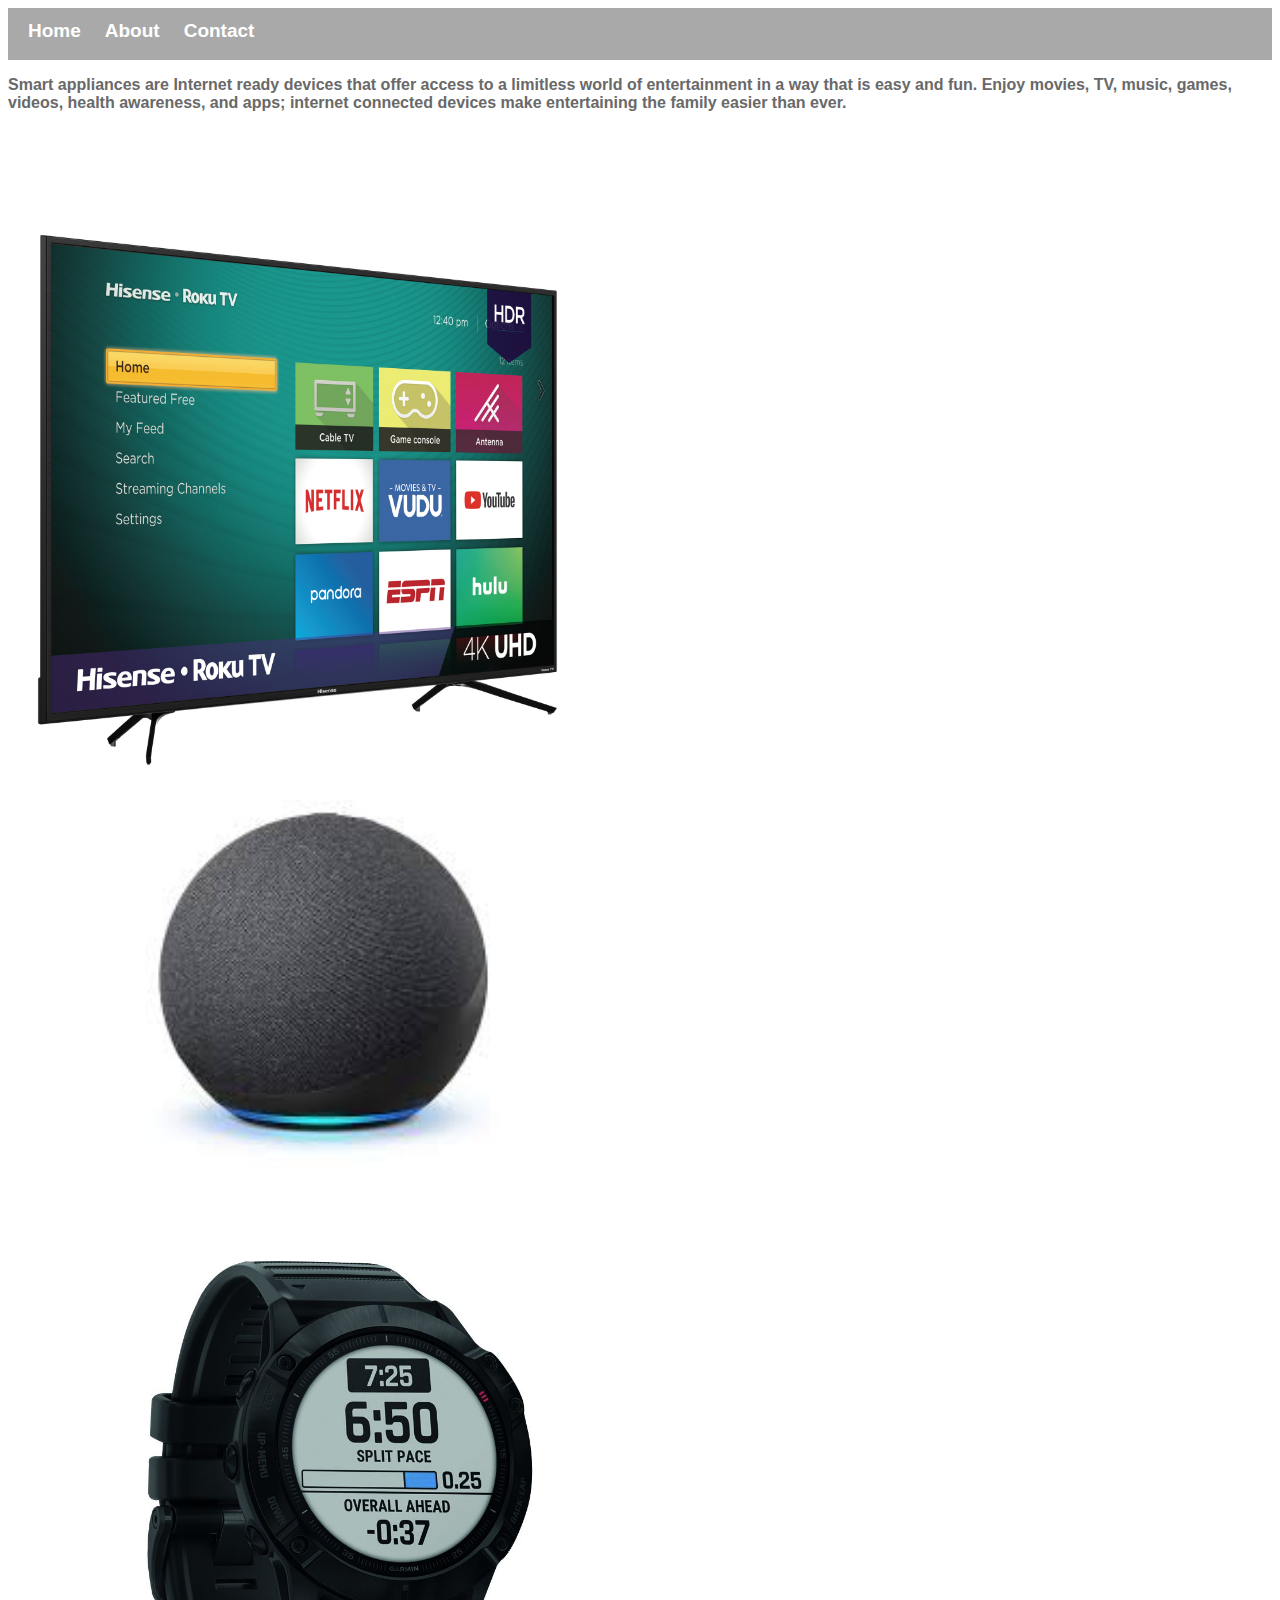
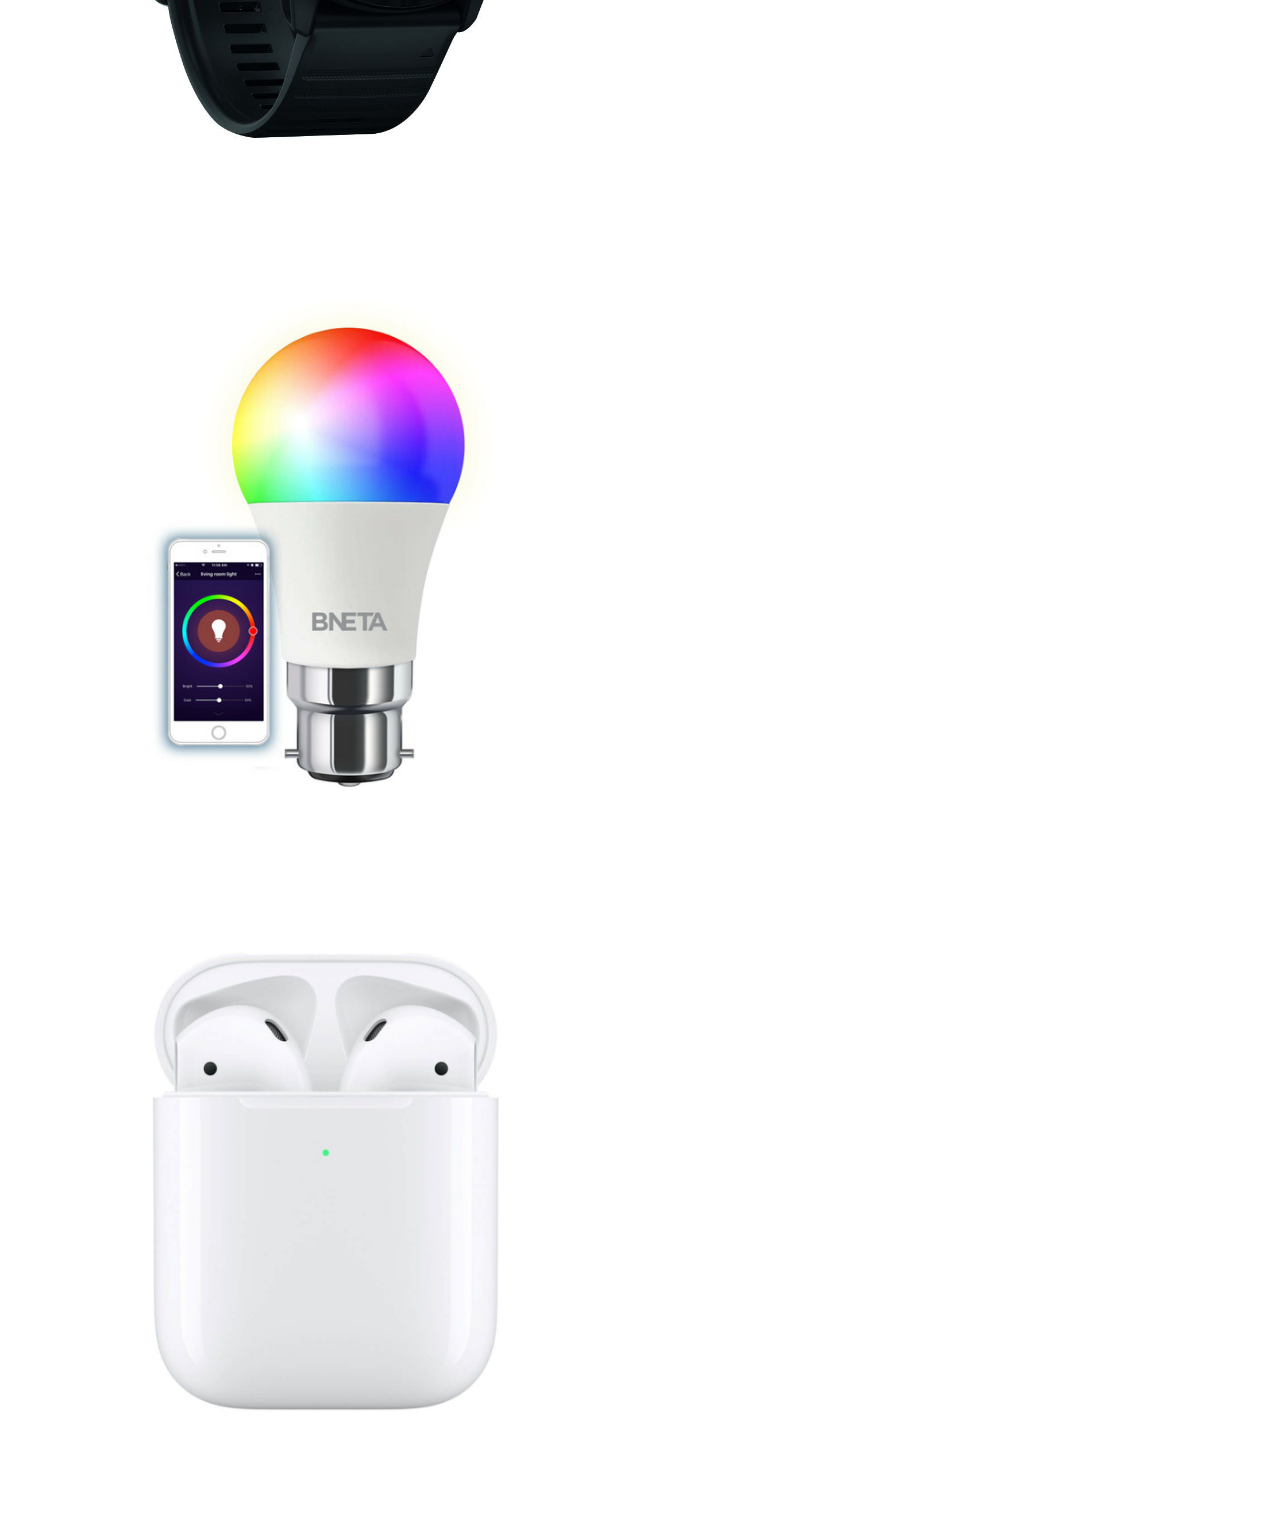
<file: index.html>
<!DOCTYPE html>
<html>
    <head>
        <link rel="stylesheet" href="style.css">
    </head>
    <body>
        <div id="menu">
            <a href="index.html">Home</a>
            <a href="about.html">About</a>
            <a href="contact.html">Contact</a>
        </div>
        <div class="gallery" href="Style.css">
            <p>Smart appliances are Internet ready devices that offer access to a limitless world of entertainment in a way that is easy and fun. Enjoy movies, TV, music, games, videos, health awareness,  and apps; internet connected devices make entertaining the family easier than ever.</p>
           <a href="smart-tv.html"><img src="images/tv.2.jpeg" /></a>
           <a href="smart-speaker.html"><img src="images/spk.1.jpg" /></a>
           <a href="smart-watch.html"><img src="images/watch.2.jpg" /></a>
           <a href="smart-light.html"><img src="images/lght.1.jpg" /></a>
           <a href="smart-earphone.html"><img src="images/earphn.1.jpg" /></a>
        </div>
    </body>
 </html>
</file>
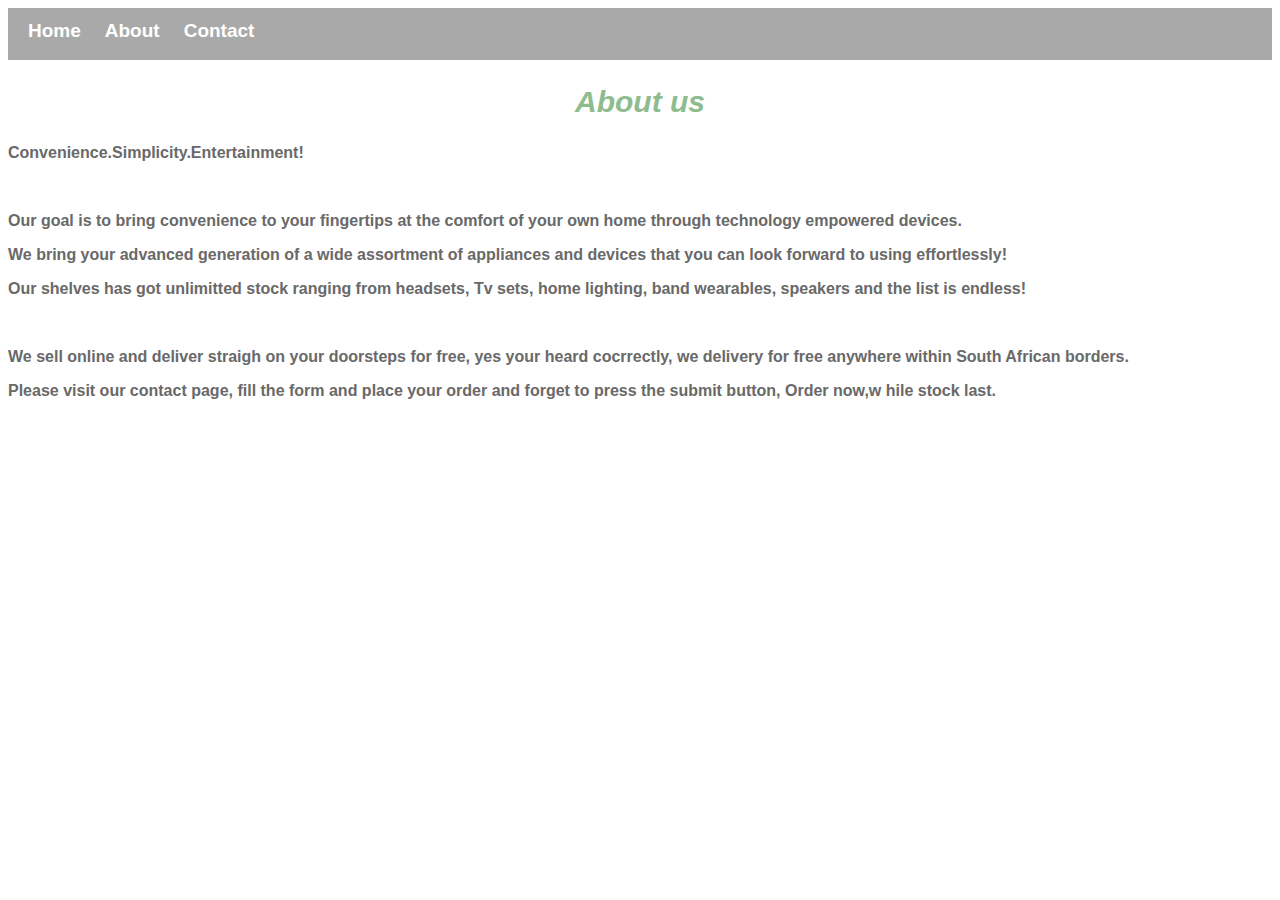
<file: about.html>
<!DOCTYPE html>
<html>
    <head>
        <link rel="stylesheet" href="style.css">
    </head>
    <body>
        <div id="menu">
            <a href="index.html">Home</a>
            <a href="about.html">About</a>
            <a href="contact.html">Contact</a>
        </div>
        <h2>About us</h2>
        <p>Convenience.Simplicity.Entertainment!</p>
        <br/>
        <p>Our goal is to bring convenience to your fingertips at the comfort of your own home through technology empowered devices.</p>
        <p>We bring your advanced generation of a wide assortment of appliances and devices that you can look forward to using effortlessly!</p>
        <p>Our shelves has got unlimitted stock ranging from headsets, Tv sets, home lighting, band wearables, speakers and the list is endless!</p>
        <br/>
        <p>We sell online and deliver straigh on your doorsteps for free, yes your heard cocrrectly, we delivery for free anywhere within South African borders.</p>
        <p>Please visit our contact page, fill the form and place your order and forget to press the submit button, Order now,w hile stock last.</p>
        
    </body>
</html>
</file>
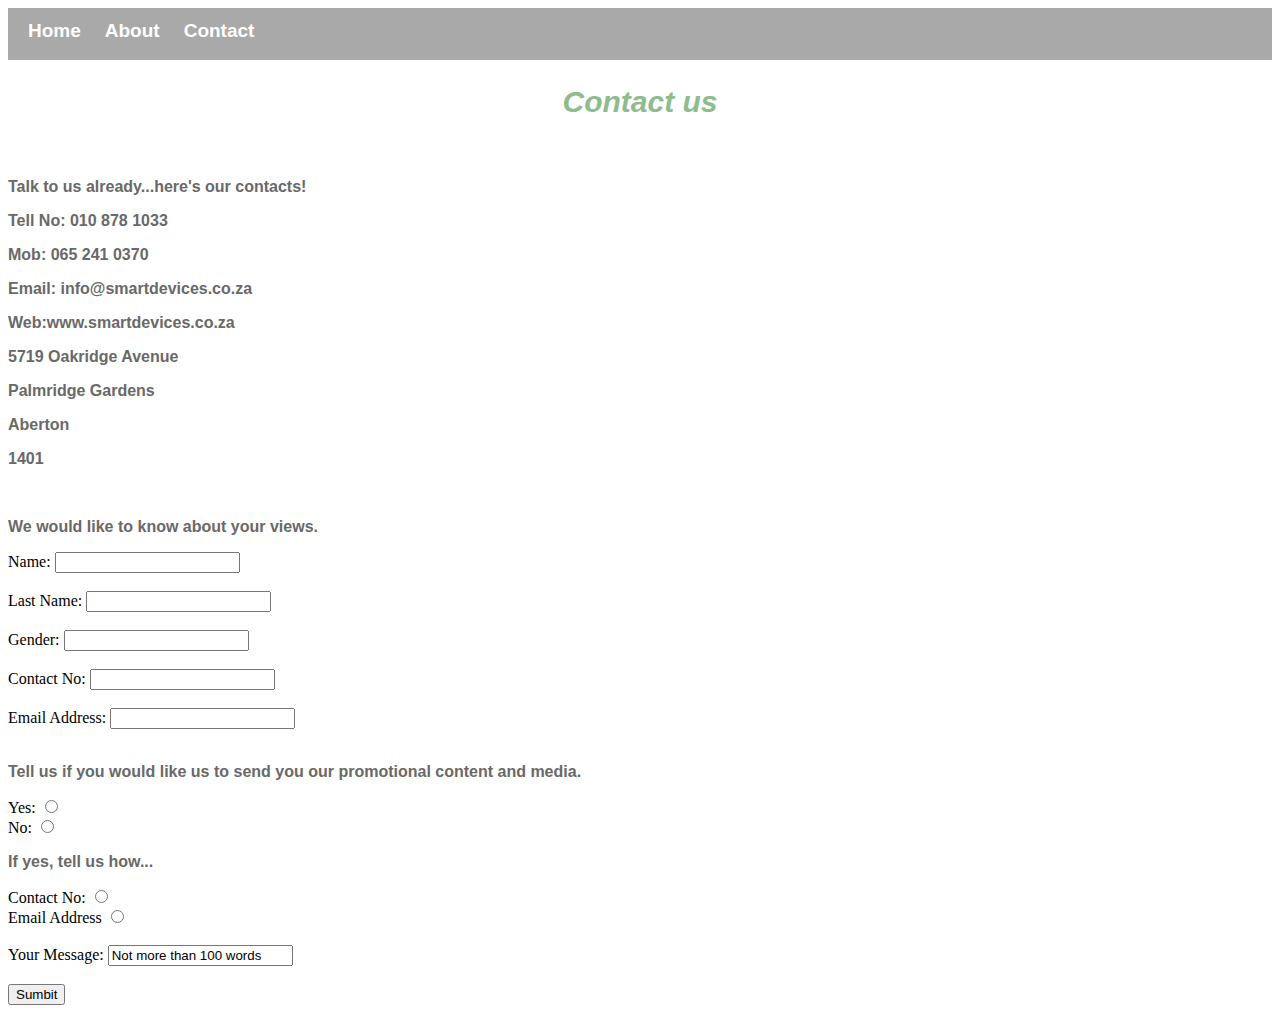
<file: contact.html>
<!DOCTYPE html>
<html>
    <head>
        <link rel="stylesheet" href="style.css">
    </head>
    <body>
        <div id="menu">
            <a href="index.html">Home</a>
            <a href="about.html">About</a>
            <a href="contact.html">Contact</a>
        </div>
        <h2>Contact us</h2>
        <br/>
        <form>
            <p>Talk to us already...here's our contacts!</p>
            <p>Tell No: 010 878 1033</p>
            <p>Mob: 065 241 0370</p>
            <p>Email: info@smartdevices.co.za</p>
            <p>Web:www.smartdevices.co.za</p>
            <p>5719 Oakridge Avenue</p>
            <p>Palmridge Gardens</p>
            <p>Aberton</p>
            <p>1401</p>
            <br/>
            <p>We would like to know about your views.</p>
            <label for="name">Name: </label><input type="text" id="name" />
            <br/><br/>
            <label for="lastname">Last Name: </label><input type="text" />
            <br/><br/>
            <label for="Gender">Gender: </label><input type="text" />
            <br/><br/>
            <label for="contact-No">Contact No: </label><input type="text" />
            <br/><br/>
            <label for="email-address">Email Address: </label><input type="text" />
            <br/><br/>
            <p>Tell us if you would like us to send you our promotional content and media.</p>
            <label for="Yes">Yes: </label>
            <input type="radio" id="Yes" name="choose" />
            <br/>
            <label for="No">No: </label>
            <input type="radio" id="No" name="choose" />
            <p>If yes, tell us how...</p>
            <label for="contact-No">Contact No: </label>
            <input type="radio" name="select" />
            <br/>
            <label for="email-address">Email Address</label>
            <input type="radio" name="select" />
            <br/><br/>
            <label for="your-message">Your Message: </label><input type="text" id="your-message" value="Not more than 100 words"/>
            <br/><br/>
            <input type="submit" value="Sumbit" />
        </form>
    </body>
</html>
</file>
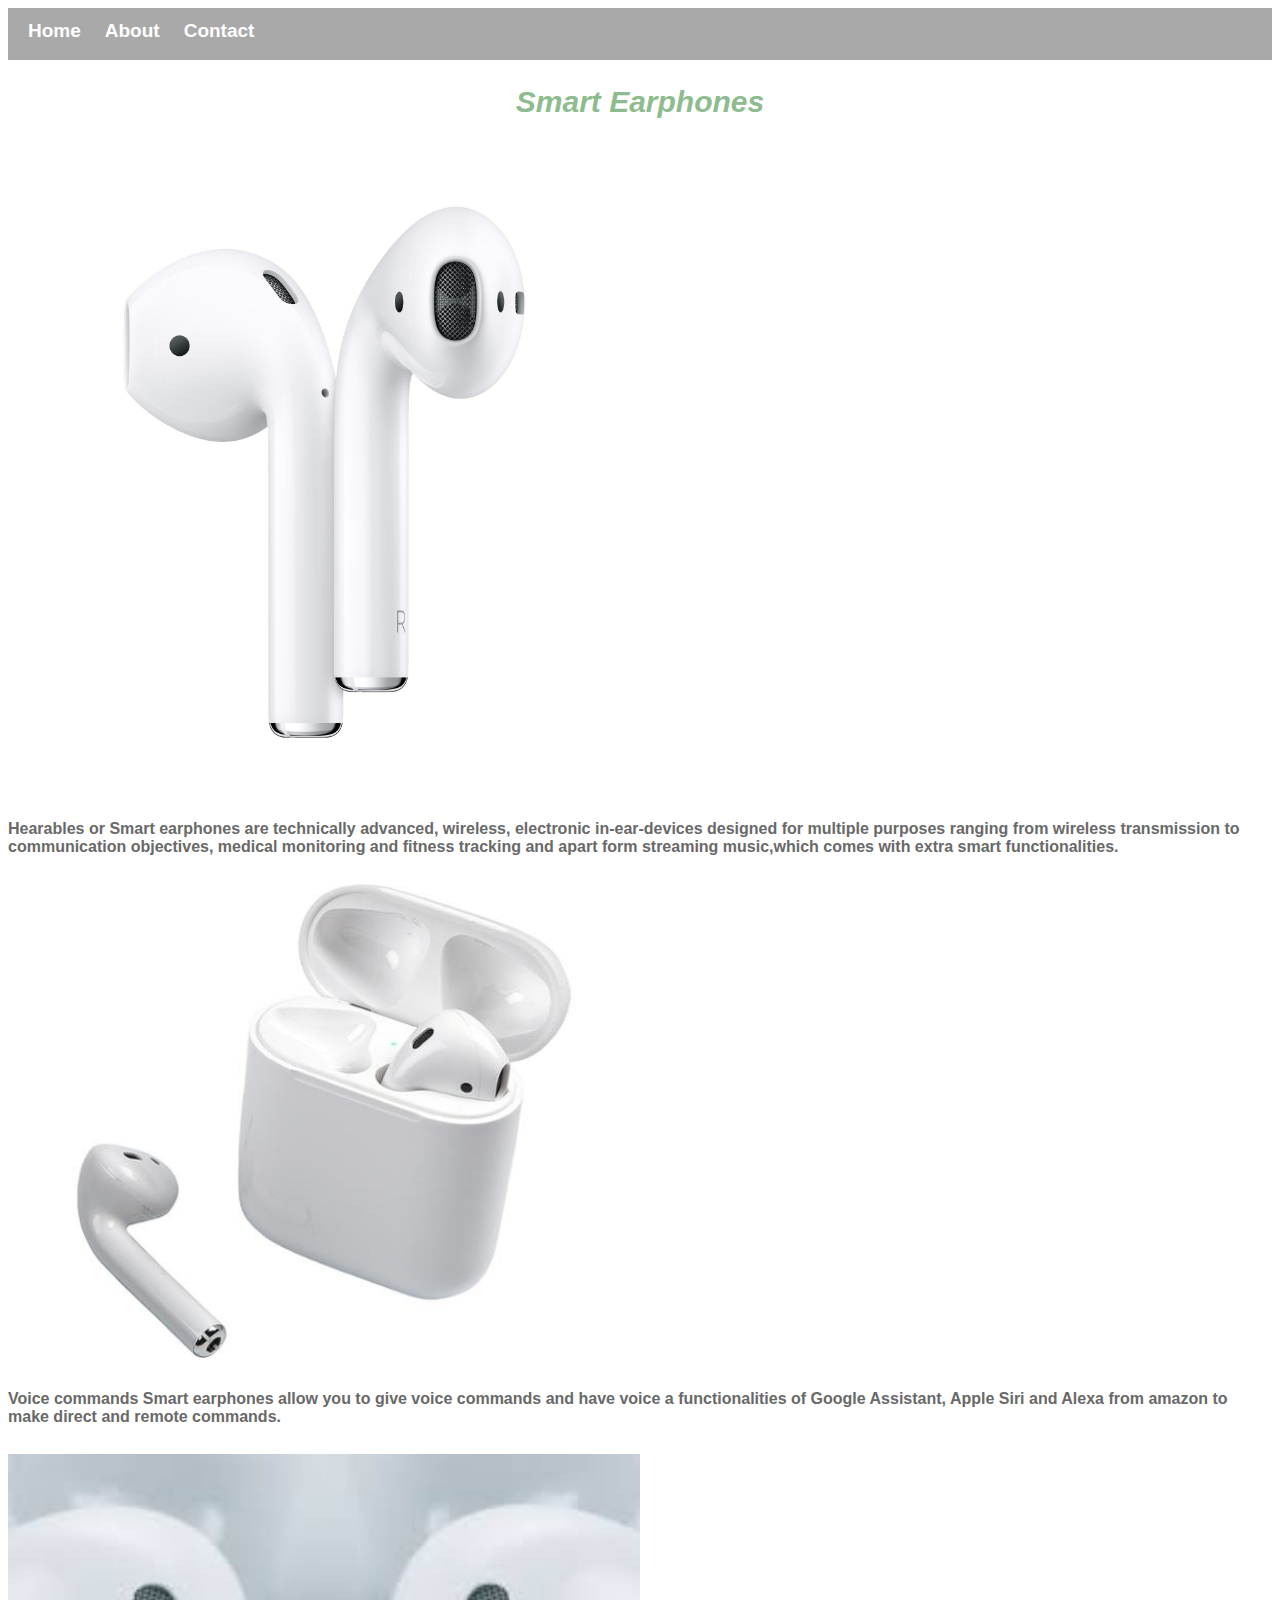
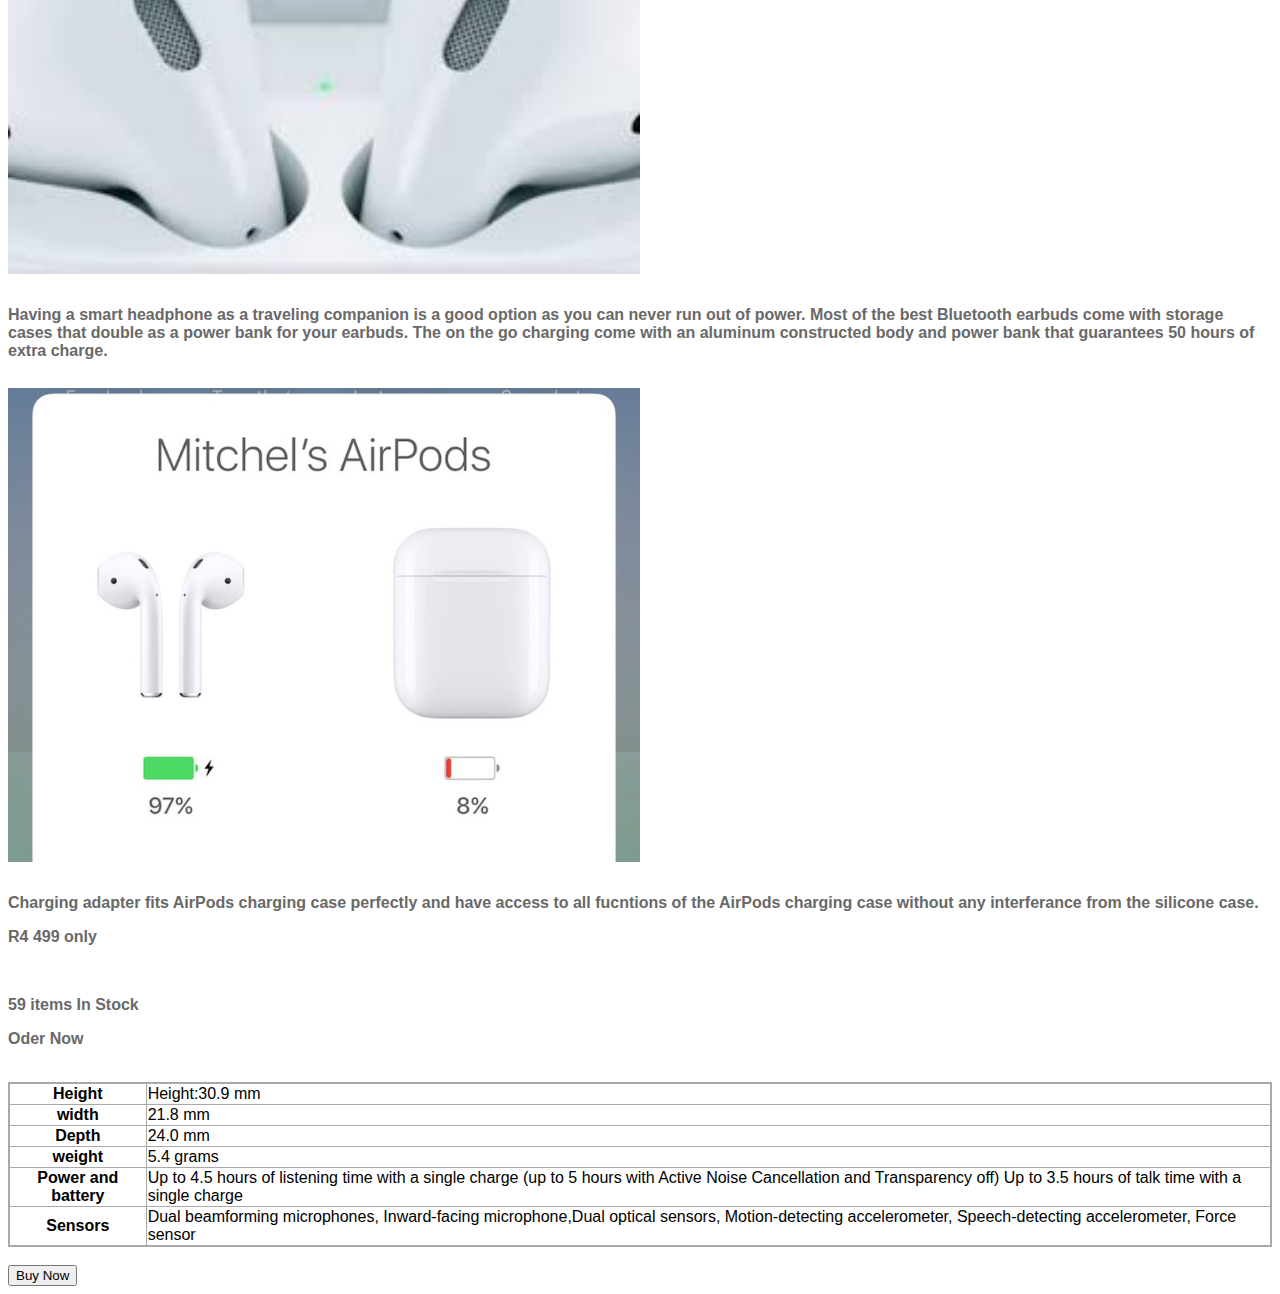
<file: smart-earphone.html>
<!DOCTYPE html>
<html>
    <head>
        <link rel="stylesheet" href="style.css">
    </head>
    <body>
        <div id="menu">
            <a href="index.html">Home</a>
            <a href="about.html">About</a>
            <a href="contact.html">Contact</a>
        </div>
           <h2>Smart Earphones</h2>
        <div class="gallery">
            <img src="images/earphn.2.jpeg" />
            <p>Hearables or Smart earphones are technically advanced, wireless, electronic in-ear-devices designed for multiple purposes ranging from wireless transmission to communication objectives, medical monitoring and fitness tracking and apart form streaming music,which comes with extra smart functionalities.</p>
            <img src="images/earphn.3.jpg" />
            <p>Voice commands Smart earphones allow you to give voice commands and have voice a functionalities of Google Assistant, Apple Siri and Alexa from amazon to make direct and remote commands.</p>
            <img src="images/earphn.4.jpg" />
            <p>Having a smart headphone as a traveling companion is a good option as you can never run out of power. Most of the best Bluetooth earbuds come with storage cases that double as a power bank for your earbuds. The on the go charging come with an aluminum constructed body and power bank that guarantees 50 hours of extra charge.</p>
            <img src="images/earphn.5.jpg" />
            <p>Charging adapter fits AirPods charging case perfectly and have access to all fucntions of the AirPods charging case without any interferance from the silicone case.</p>
            <p>R4 499 only</p>
            <br/>
            <p> 59 items In Stock</p>
            <p>Oder Now</p>
            <br/>
        <table border="1">
            <tr>
                <th>Height</th>
                <td>Height:30.9 mm</td>
            </tr>
             <tr>
                <th>width</th>
                <td>21.8 mm</td>
            </tr>
              <tr>
                <th>Depth</th>
                <td>24.0 mm</td>
            </tr>
              <tr>
                <th>weight</th>
                <td>5.4 grams</td>
            </tr>
             <tr>
                <th>Power and battery</th>
                <td>Up to 4.5 hours of listening time with a single charge (up to 5 hours with Active Noise Cancellation and Transparency off)
                Up to 3.5 hours of talk time with a single charge</td>
             </tr>
            <tr>
                <th>Sensors</th>
                <td>Dual beamforming microphones, Inward-facing microphone,Dual optical sensors, Motion-detecting accelerometer, Speech-detecting accelerometer, Force sensor</td>
            </tr>
            </table>
             <br/>
             <input type="submit" value="Buy Now" />
            </div>
    </body>
</html>
</file>
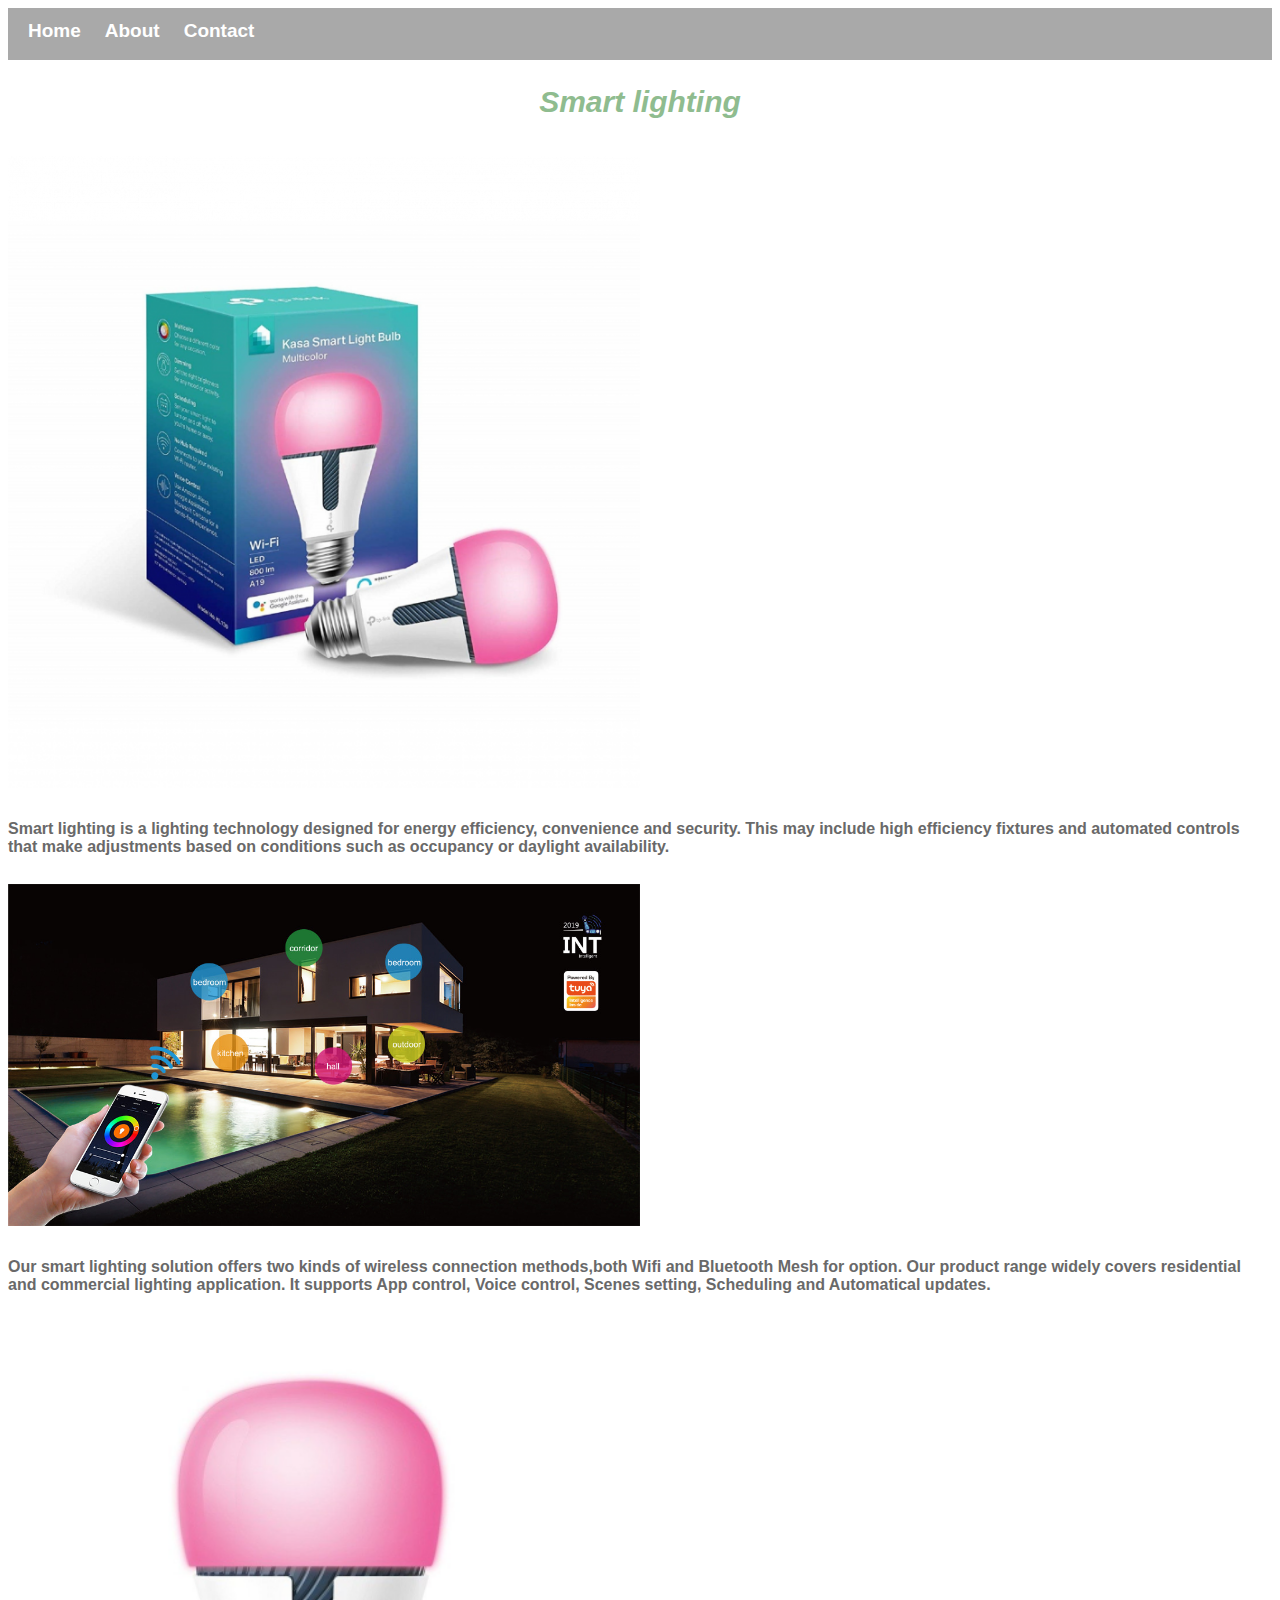
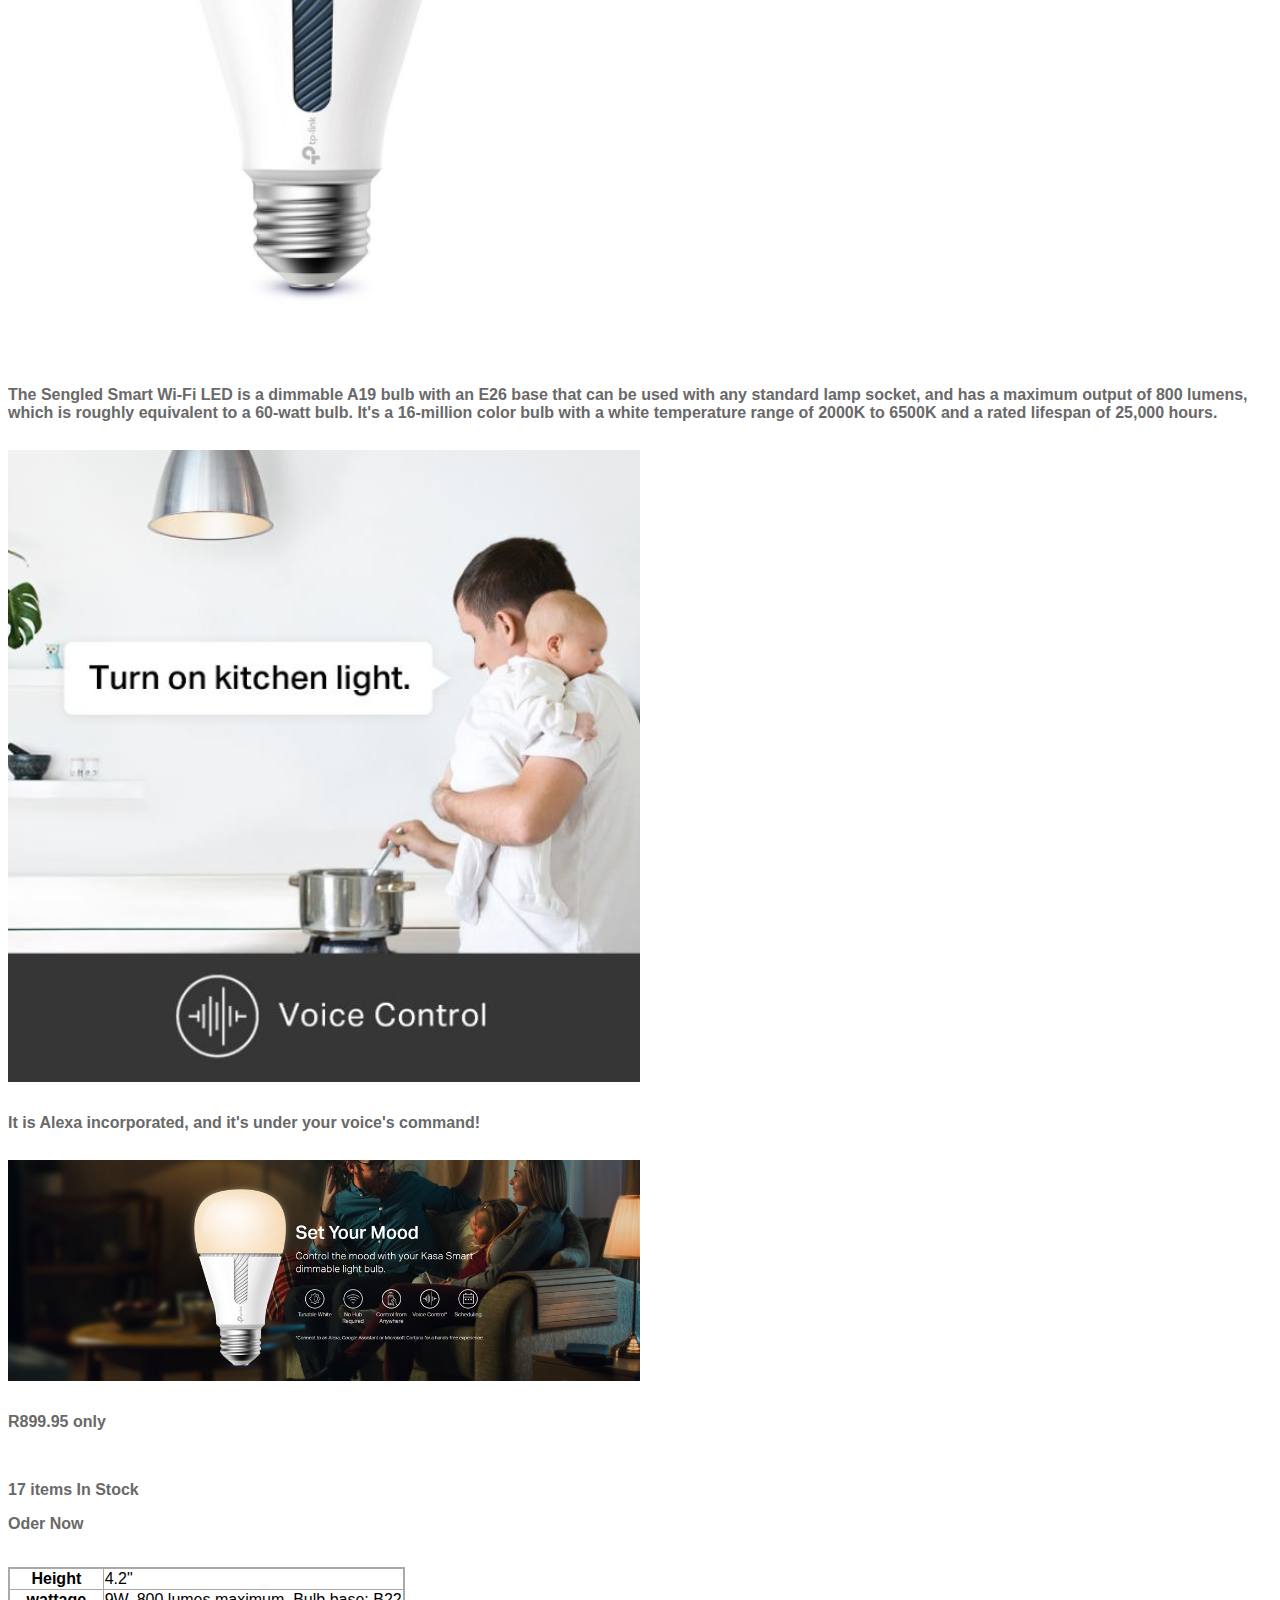
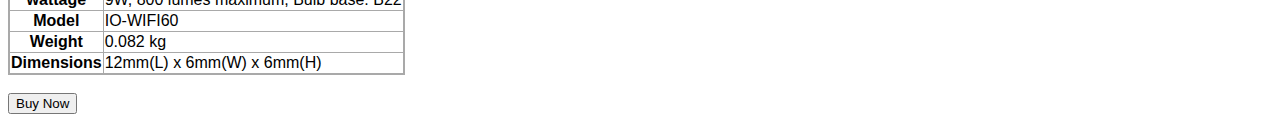
<file: smart-light.html>
<!DOCTYPE html>
<html>
    <head>
        <link rel="stylesheet" href="style.css">
    </head>
    <body>
        <div id="menu">
            <a href="index.html">Home</a>
            <a href="about.html">About</a>
            <a href="contact.html">Contact</a>
        </div>
           <h2>Smart lighting</h2>
        <div class="gallery">
            <img src="images/LGHT.2.png" />
            <p>Smart lighting is a lighting technology designed for energy efficiency, convenience and security. This may include high efficiency fixtures and automated controls that make adjustments based on conditions such as occupancy or daylight availability.</p>
            <img src="images/Smart-Lighting.jpg" />
            <p>Our smart lighting solution offers two kinds of wireless connection methods,both Wifi and Bluetooth Mesh for option. Our product range widely covers residential and commercial lighting application. It supports App control, Voice control, Scenes setting, Scheduling and Automatical updates.</p>
            <img src="images/lght.3.png" />
            <p>The Sengled Smart Wi-Fi LED is a dimmable A19 bulb with an E26 base that can be used with any standard lamp socket, and has a maximum output of 800 lumens, which is roughly equivalent to a 60-watt bulb. It's a 16-million color bulb with a white temperature range of 2000K to 6500K and a rated lifespan of 25,000 hours.</p>
            <img src="images/lght.4.jpg" />
            <p>It is Alexa incorporated, and it's under your voice's command!</p>
            <img src="images/lght.5.jpg" />
            <p></p>
            <p>R899.95 only</p>
            <br/>
            <p> 17 items In Stock</p>
            <p>Oder Now</p>
            <br/>
        <table border="1">
            <tr>
                <th>Height</th>
                <td>4.2"</td>
            </tr>
             <tr>
                <th>wattage</th>
                <td>9W, 800 lumes maximum, Bulb base: B22</td>
            </tr>
              <tr>
                <th>Model</th>
                <td>IO-WIFI60</td>
            </tr>
              <tr>
                <th>Weight</th>
                <td>0.082 kg</td>
            </tr>
             <tr>
                <th>Dimensions</th>
                <td>12mm(L) x 6mm(W) x 6mm(H)</td>
            </table>
             <br/>
             <input type="submit" value="Buy Now" />
            </div>
    </body>
</html>
</file>
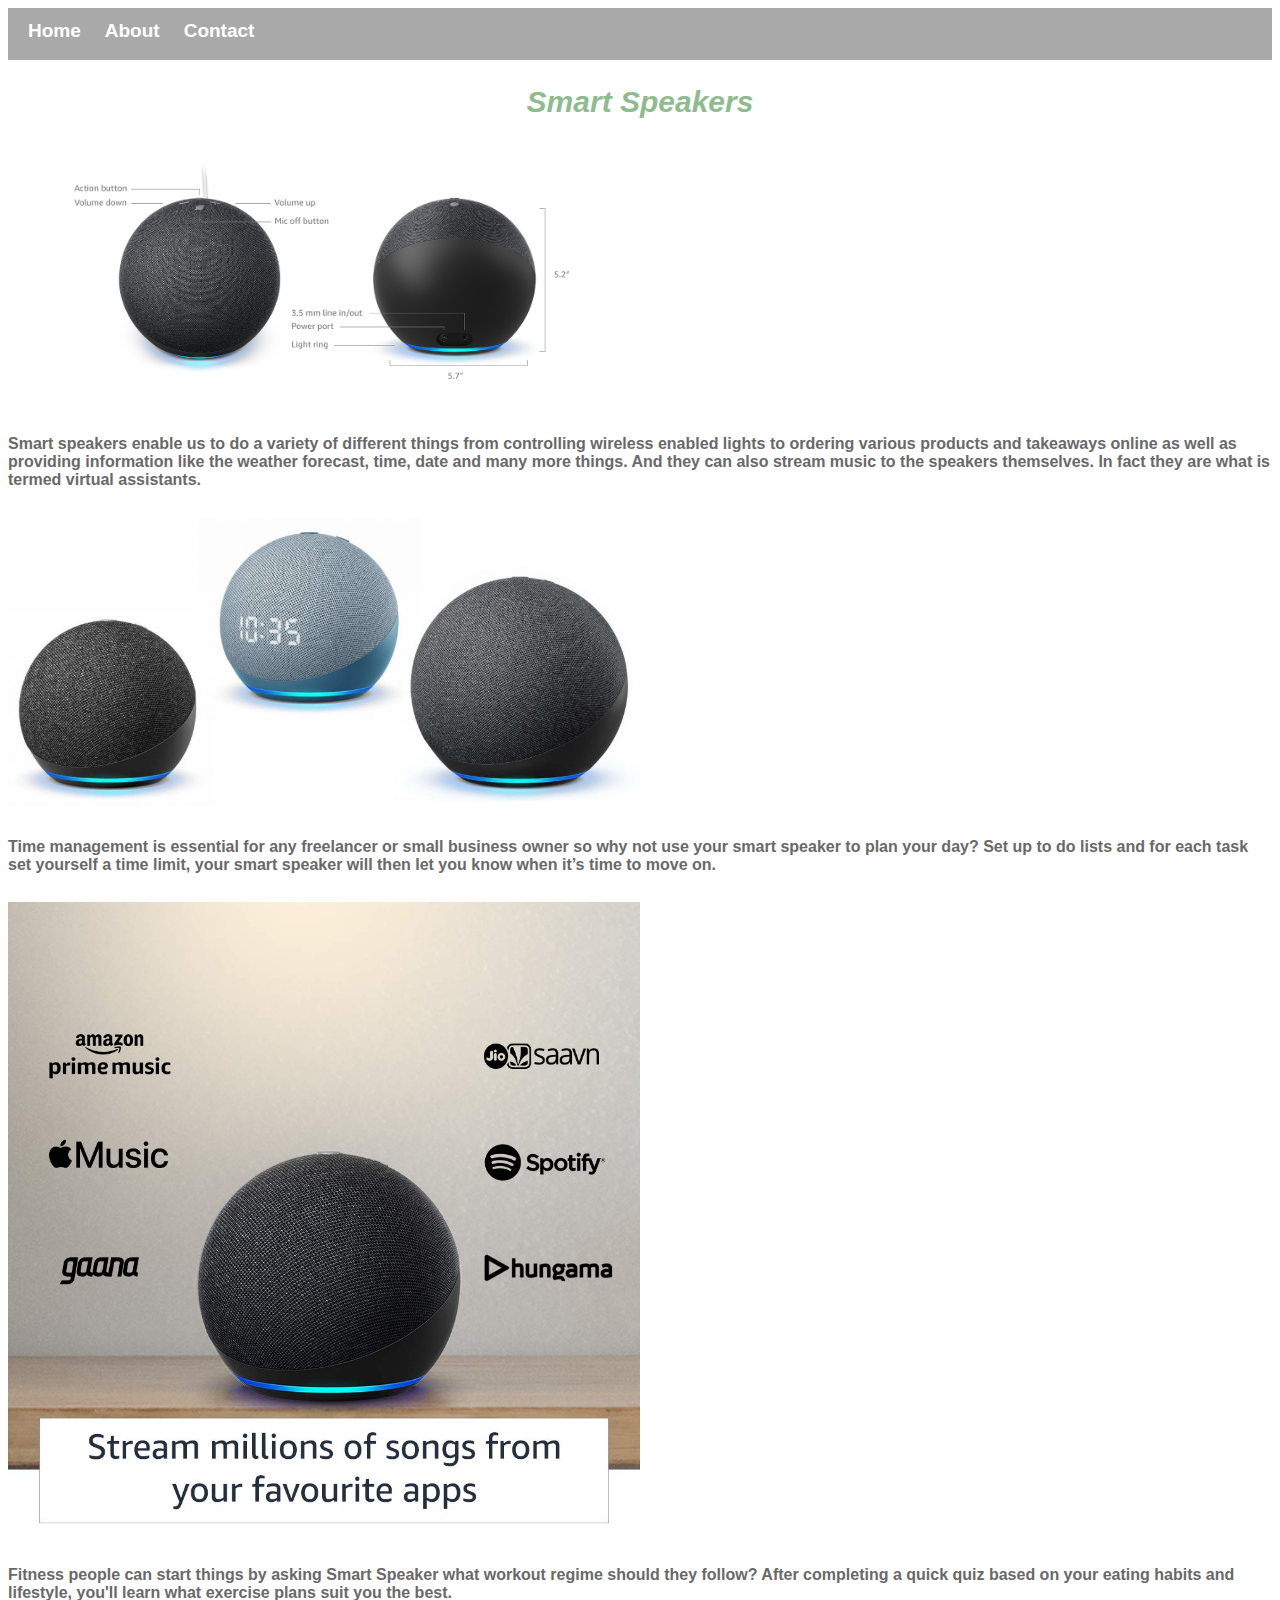
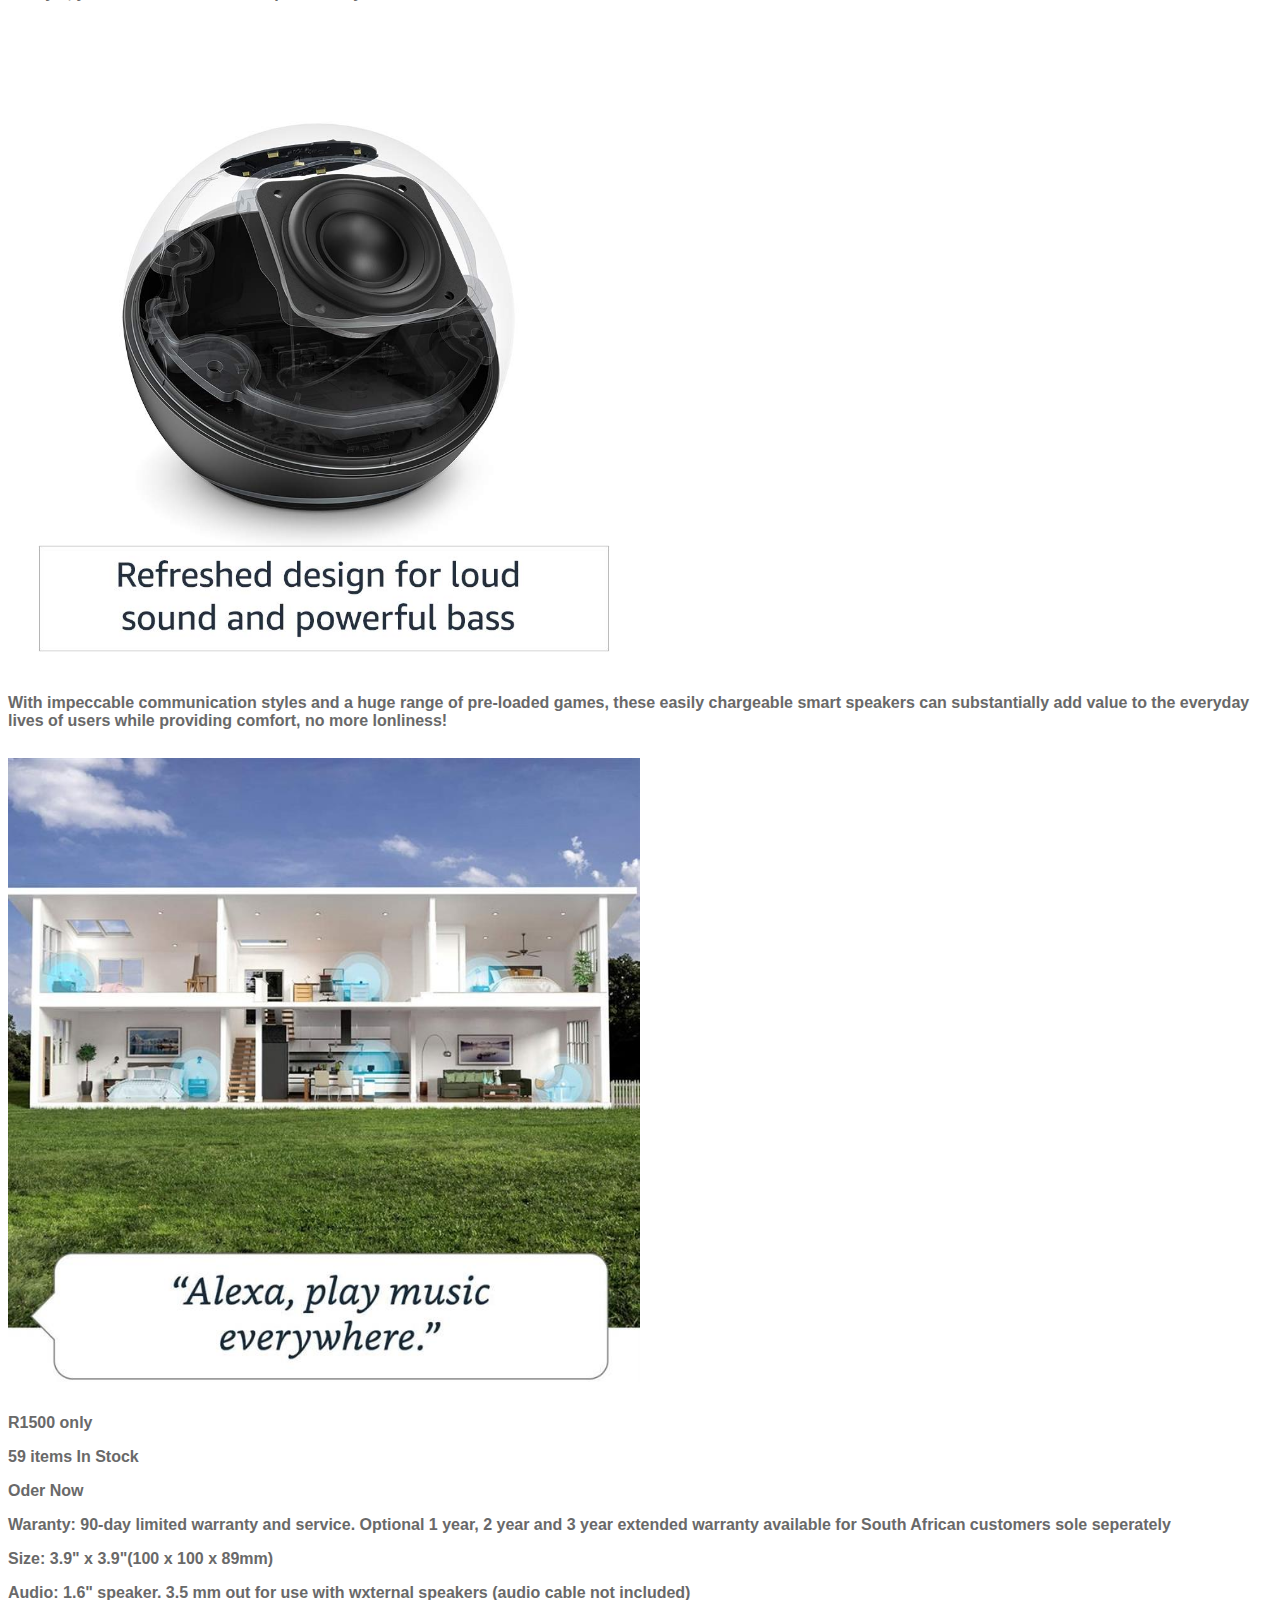
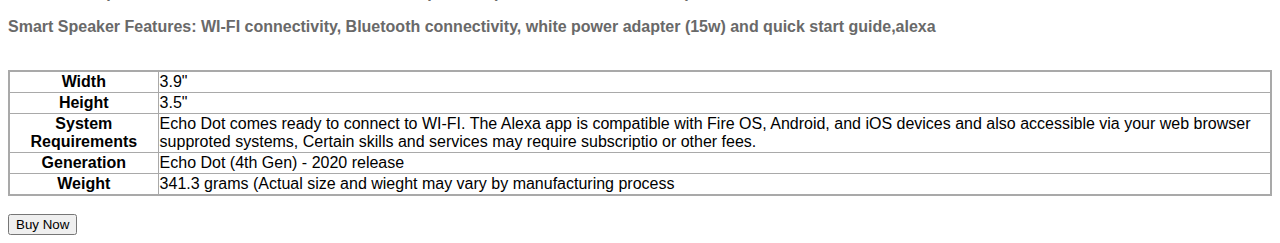
<file: smart-speaker.html>
<!DOCTYPE html>
<html>
    <head>
        <link rel="stylesheet" href="style.css">
    </head>
    <body>
        <div id="menu">
            <a href="index.html">Home</a>
            <a href="about.html">About</a>
            <a href="contact.html">Contact</a>
        </div>
           <h2>Smart Speakers</h2>
        <div class="gallery">
            <img src="images/spk.2.jpg" />
            <p>Smart speakers enable us to do a variety of different things from controlling wireless enabled lights to ordering various products and takeaways online as well as providing information like the weather forecast, time, date and many more things. And they can also stream music to the speakers themselves. In fact they are what is termed virtual assistants.</p>
            <img src="images/spk.3.jpg" />
            <p>Time management is essential for any freelancer or small business owner so why not use your smart speaker to plan your day? Set up to do lists and for each task set yourself a time limit, your smart speaker will then let you know when it’s time to move on.</p>
            <img src="images/Spk3.3.jpg" />
            <p>Fitness people can start things by asking Smart Speaker what workout regime should they follow? After completing a quick quiz based on your eating habits and lifestyle, you'll learn what exercise plans suit you the best.</p>
            <img src="images/Spk2.2.jpg" />
            <p>With impeccable communication styles and a huge range of pre-loaded games, these easily chargeable smart speakers can substantially add value to the everyday lives of users while providing comfort, no more lonliness!</p>
            <img src="images/spk.7.jpg" />
            <p>R1500 only</p>
            <p> 59 items In Stock</p>
            <p>Oder Now</p>
            <p>Waranty: 90-day limited warranty and service. Optional 1 year, 2 year and 3 year extended warranty available for South African customers sole seperately</p>
            <p>Size: 3.9" x 3.9"(100 x 100 x 89mm)</p>
            <p>Audio: 1.6" speaker. 3.5 mm out for use with wxternal speakers (audio cable not included)</p>
            <p>Smart Speaker Features: WI-FI connectivity, Bluetooth connectivity, white power adapter (15w) and quick start guide,alexa</p>
            <br/>
        <table border="1">
            <tr>
                  <th>Width</th>
                  <td>3.9"</td>
            </tr>
             <tr>
                <th>Height</th>
                <td>3.5"</td>
            </tr>
              <tr>
                <th>System Requirements</th>
                <td>Echo Dot comes ready to connect to WI-FI. The Alexa app is compatible with Fire OS, Android, and iOS devices and also accessible via your web browser supproted systems, Certain skills and services may require subscriptio or other fees.</td>
            </tr>
              <tr>
                <th>Generation</th>
                <td>Echo Dot (4th Gen) - 2020 release</td>
            </tr>
             <tr>
                <th>Weight</th>
                <td>341.3 grams (Actual size and wieght may vary by manufacturing process</td>
             </tr>
            </table>
             <br/>
             <input type="submit" value="Buy Now" />
            </div>
    </body>
</html>
</file>
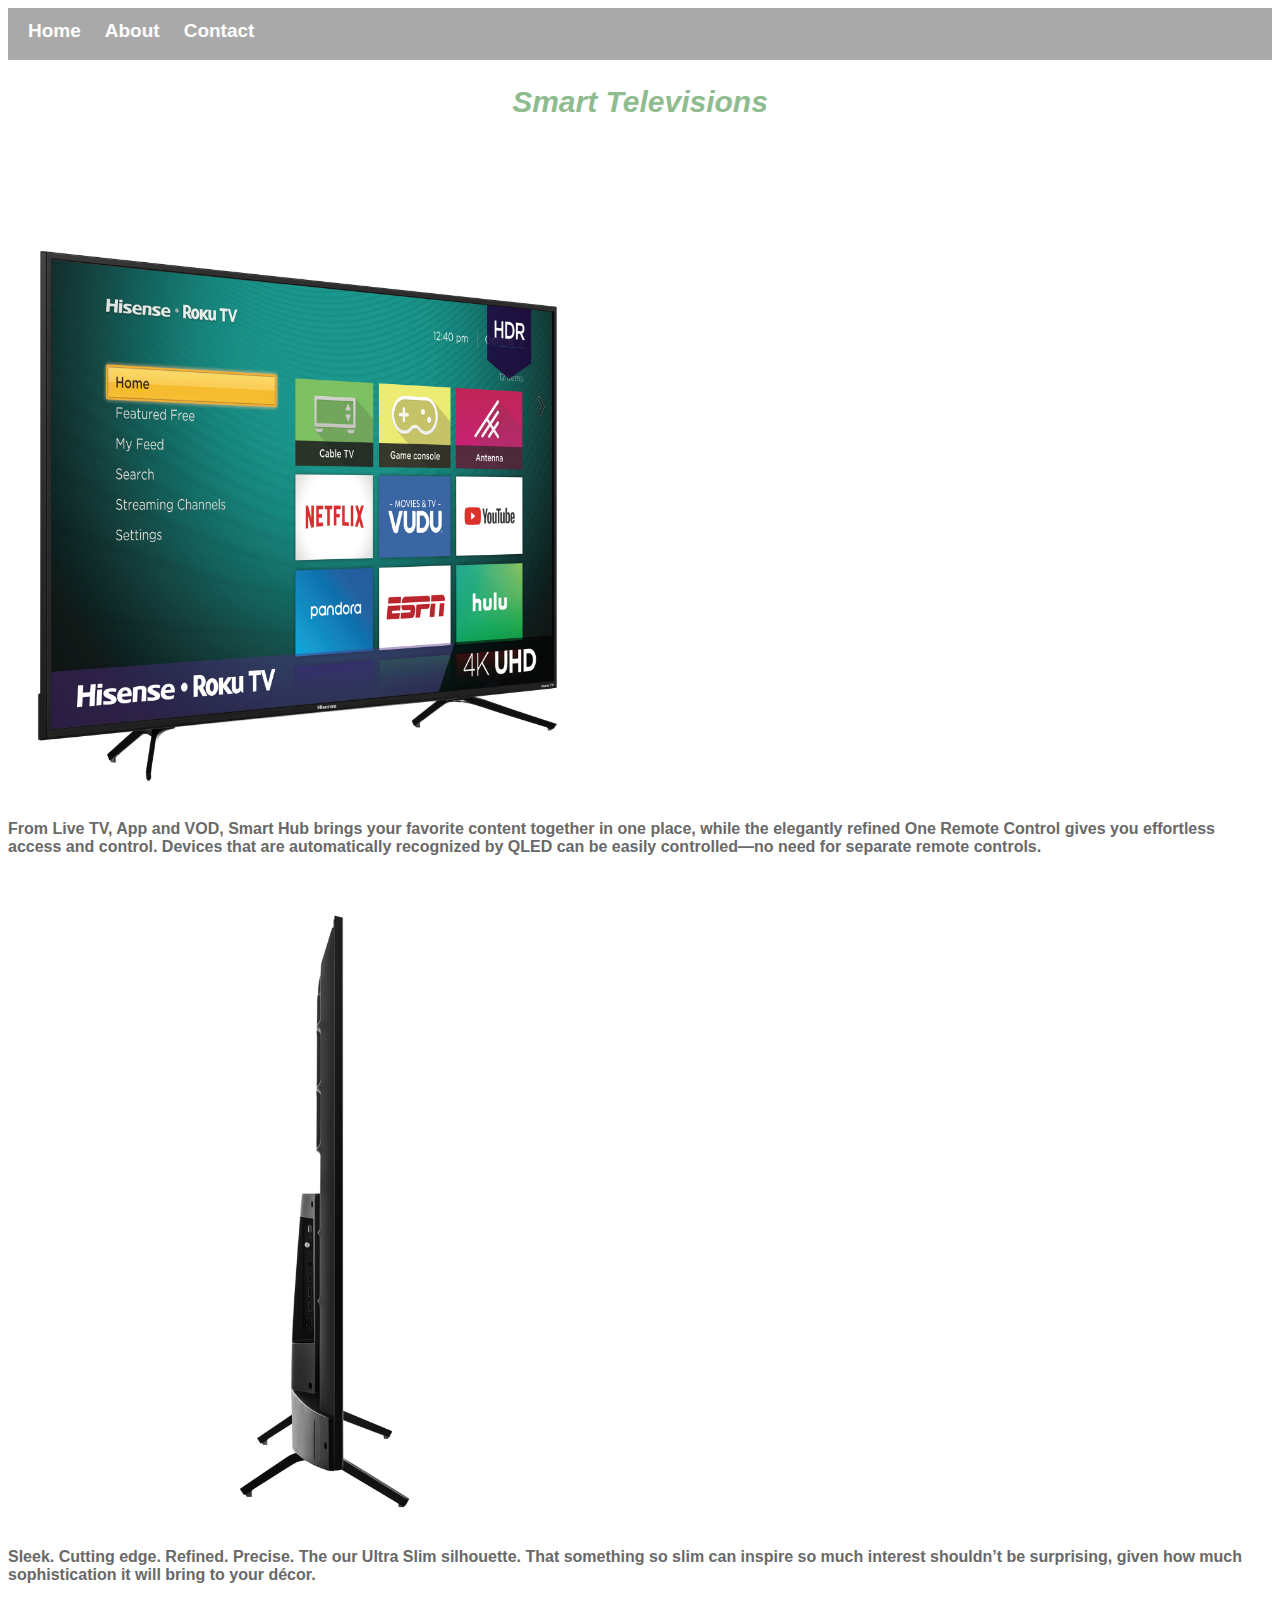
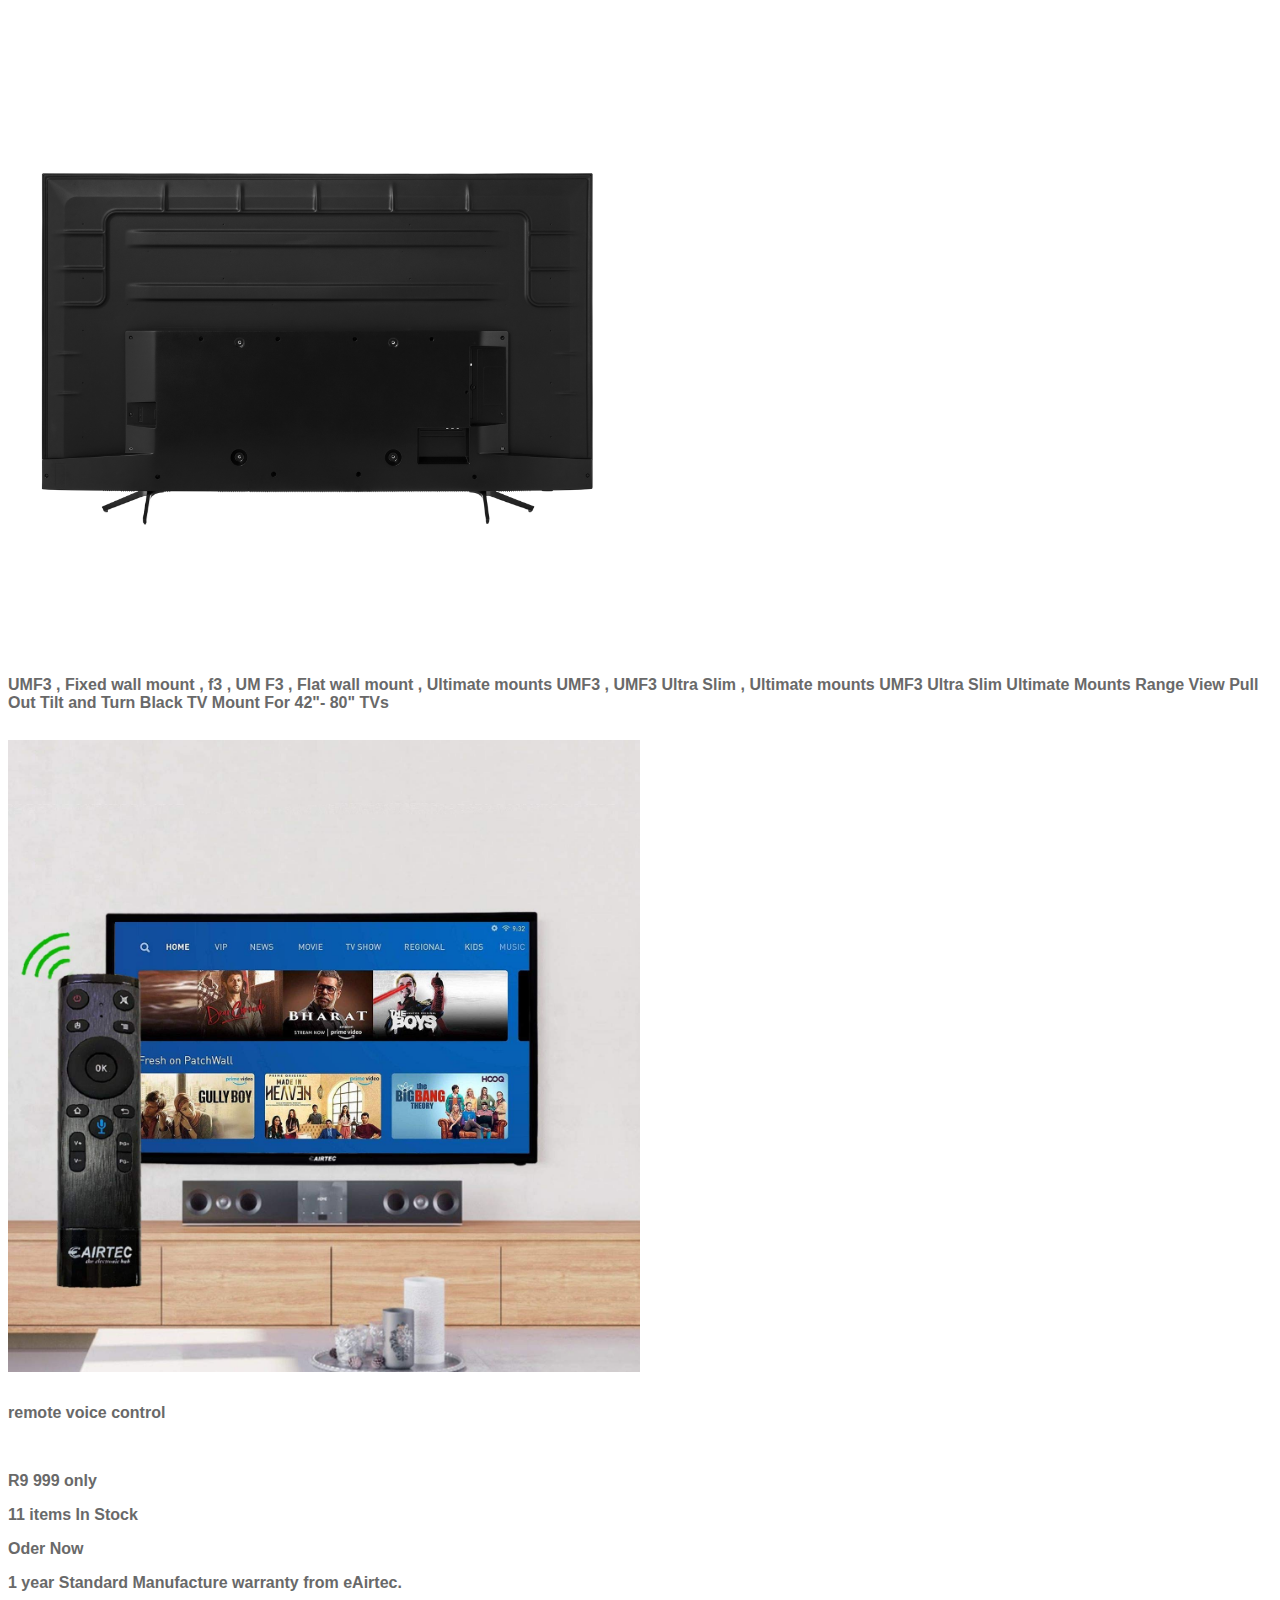
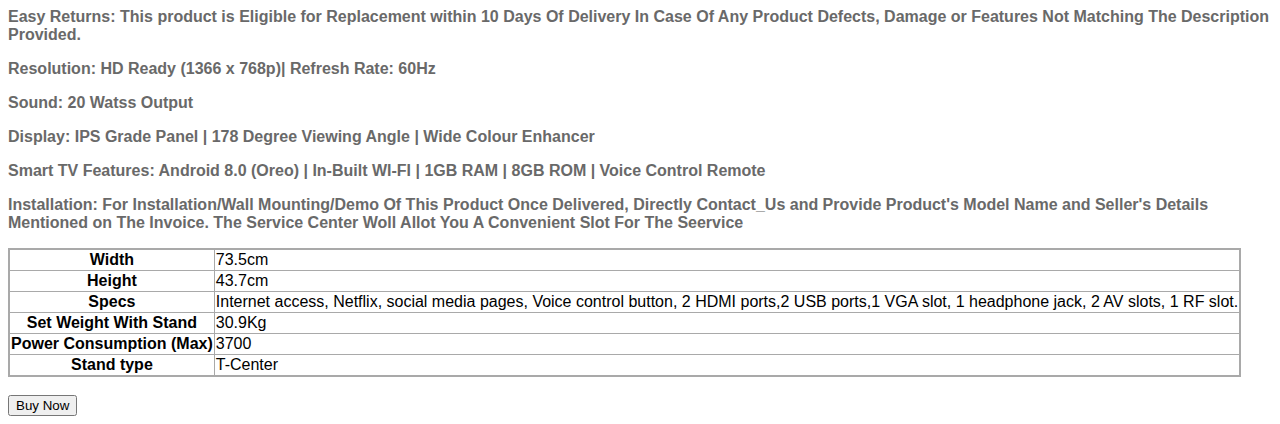
<file: smart-tv.html>
<!DOCTYPE html>
<html>
    <head>
        <link rel="stylesheet" href="style.css">
    </head>
    <body>
        <div id="menu">
            <a href="index.html">Home</a>
            <a href="about.html">About</a>
            <a href="contact.html">Contact</a>
        </div>
        <h2>Smart Televisions</h2>
        <div class="gallery">
            <img src="images/tv.2.jpeg" />
            <p> From Live TV, App and VOD, Smart Hub brings your favorite content together in one place, while the elegantly refined One Remote Control gives you effortless access and control. Devices that are automatically recognized by QLED can be easily controlled—no need for separate remote controls.</p>
            <img src="images/tv.3.jpeg" />
            <p>Sleek. Cutting edge. Refined. Precise. The our Ultra Slim silhouette. That something so slim can inspire so much interest shouldn’t be surprising, given how much sophistication it will bring to your décor.</p>
            <img src="images/tv.4.jpeg" />
            <p>UMF3 , Fixed wall mount , f3 , UM F3 , Flat wall mount , Ultimate mounts UMF3 , UMF3 Ultra Slim , Ultimate mounts UMF3 Ultra Slim Ultimate Mounts Range View Pull Out Tilt and Turn Black TV Mount For 42"- 80" TVs</p>
            <img src="images/Tv.2.2.jpg" />
            <p> remote voice control</p>
            <br/>
            <p>R9 999 only</p>
            <p> 11 items In Stock</p>
            <p>Oder Now</p>
            <p>1 year Standard Manufacture warranty from eAirtec.</p>
            <p>Easy Returns: This product is Eligible for Replacement within 10 Days Of Delivery In Case Of Any Product Defects, Damage or Features Not Matching The Description Provided.</p>
            <p>Resolution: HD Ready (1366 x 768p)| Refresh Rate: 60Hz</p>
            <p>Sound: 20 Watss Output</p>
            <p>Display: IPS Grade Panel | 178 Degree Viewing Angle | Wide Colour Enhancer</p>
            <p>Smart TV Features: Android 8.0 (Oreo) | In-Built WI-FI | 1GB RAM | 8GB ROM | Voice Control Remote</p>
            <p>Installation: For Installation/Wall Mounting/Demo Of This Product Once Delivered, Directly Contact_Us and Provide Product's Model Name and Seller's Details Mentioned on The Invoice. The Service Center Woll Allot You A Convenient Slot For The Seervice<p>
            
        <table border="1">
            <tr>
                  <th>Width</th>
                  <td>73.5cm</td>
            </tr>
             <tr>
                <th>Height</th>
                <td>43.7cm</td>
            </tr>
              <tr>
                <th>Specs</th>
                <td>Internet access, Netflix, social media pages, Voice control button, 2 HDMI ports,2 USB ports,1 VGA slot, 1 headphone jack, 2 AV slots, 1 RF slot.</td>
            </tr>
              <tr>
                <th>Set Weight With Stand</th>
                <td>30.9Kg</td>
            </tr>
             <tr>
                <th>Power Consumption (Max)</th>
                <td>3700</td>
             </tr>
            <tr>
                <th>Stand type</th>
                <td>T-Center</td>
            </tr>
            </table>
            <br/>
            <input type="submit" value="Buy Now" />
        </div>
    </body>
</html>
</file>
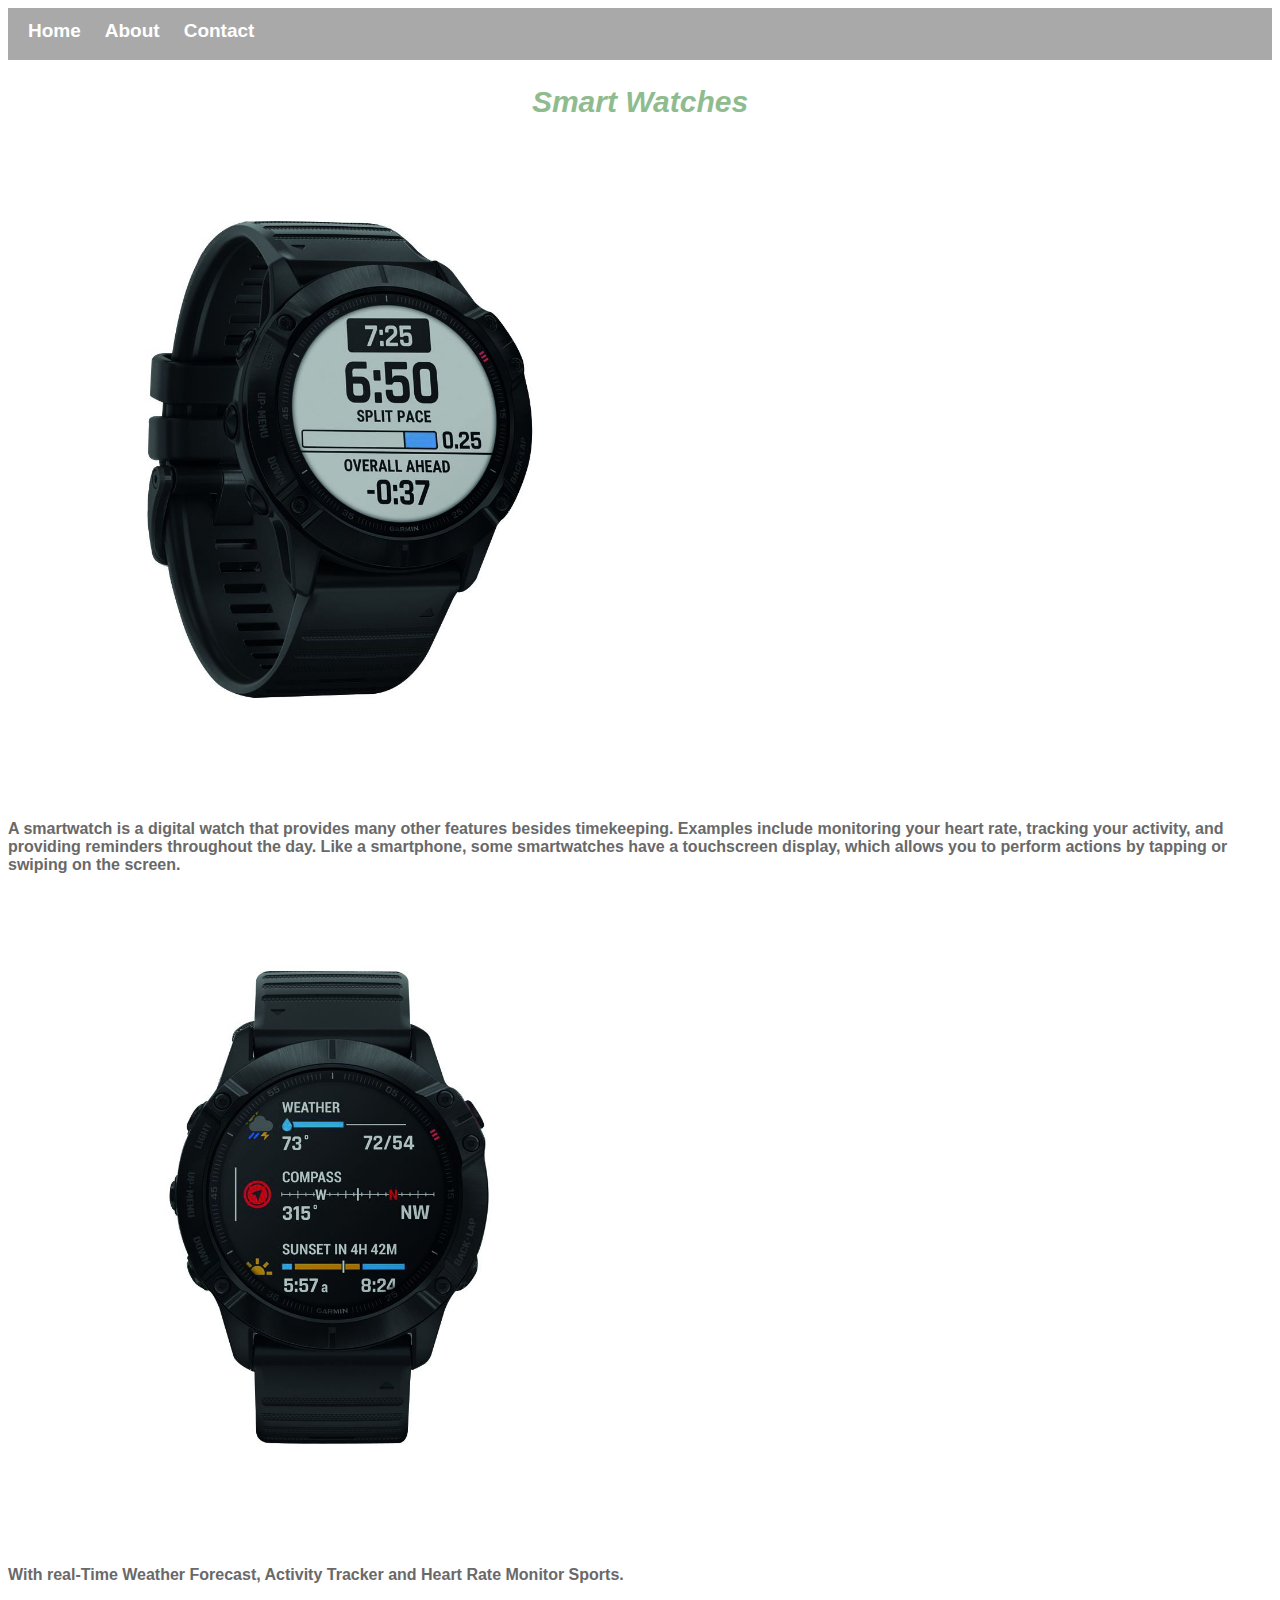
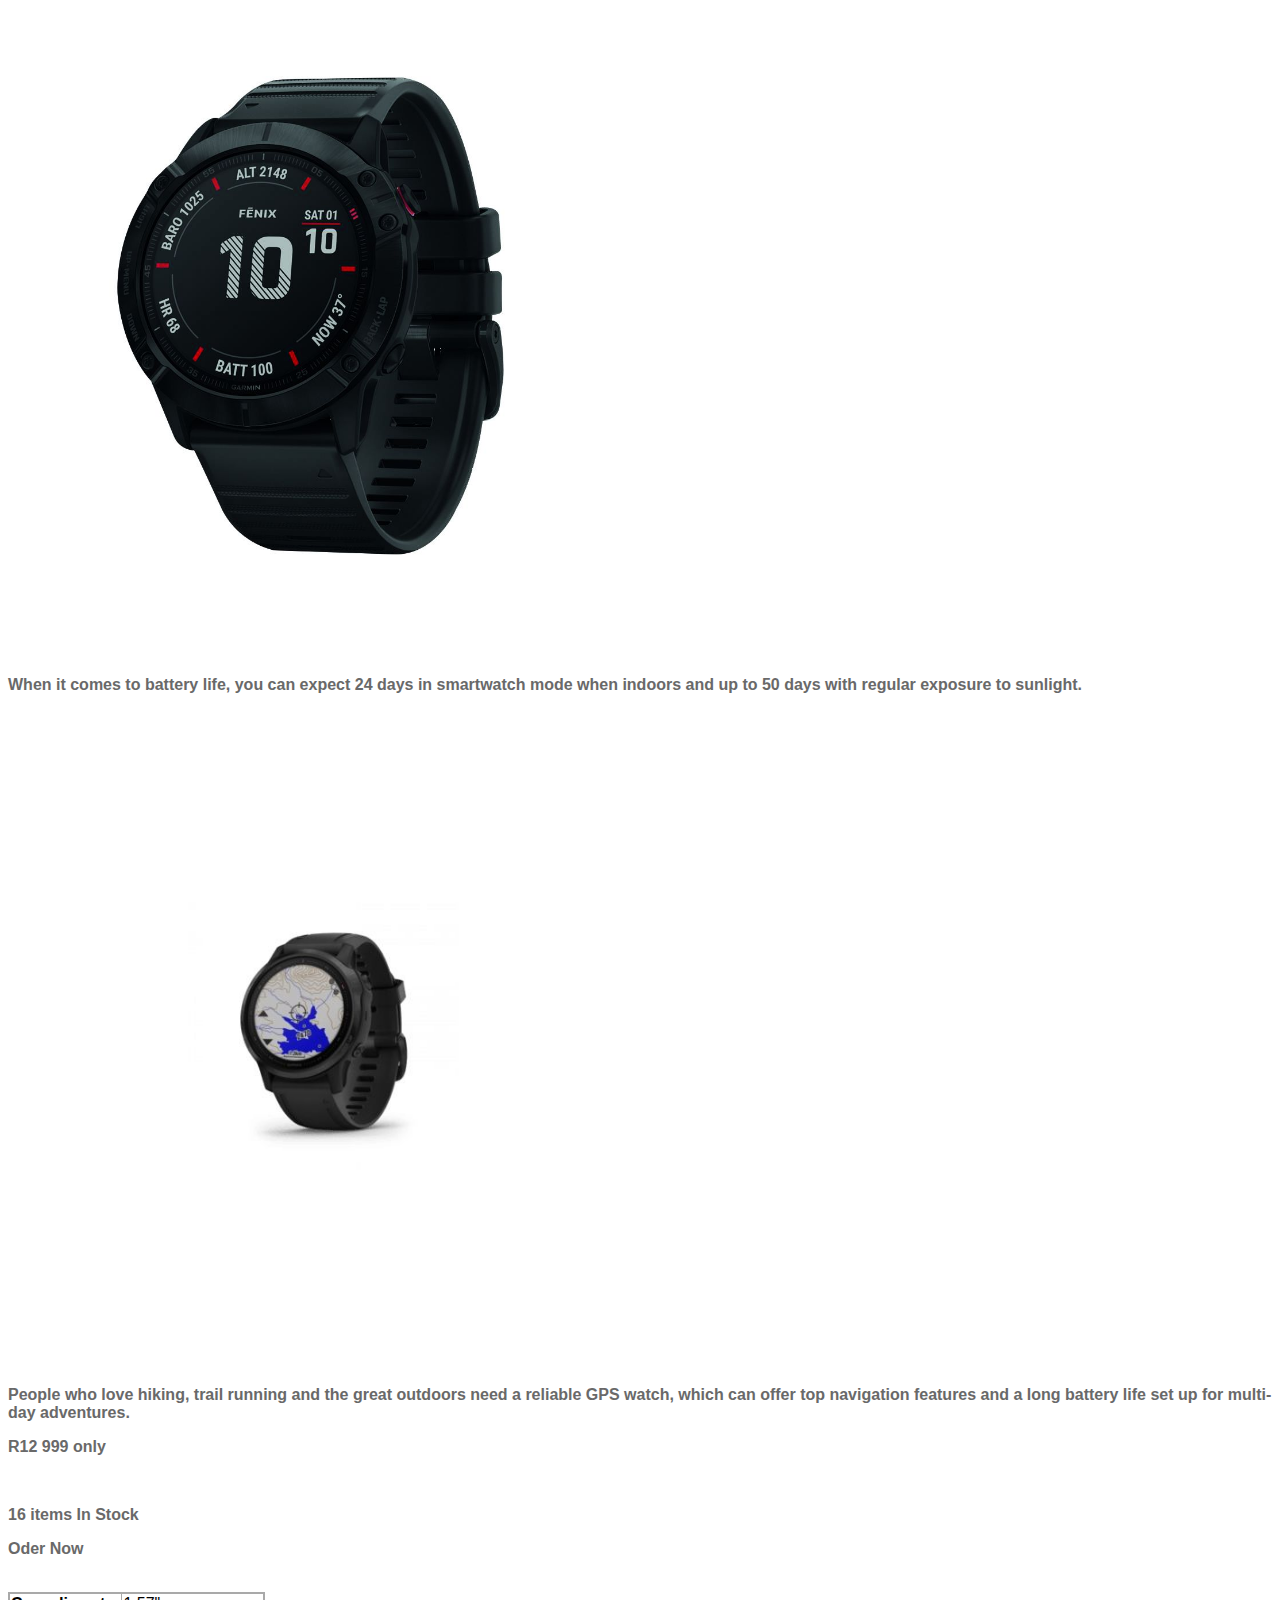
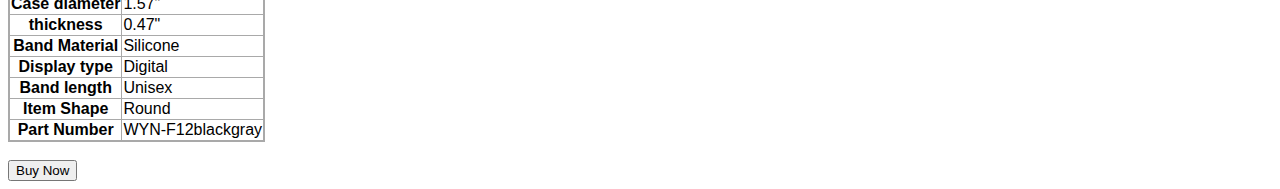
<file: smart-watch.html>
<!DOCTYPE html>
<html>
    <head>
        <link rel="stylesheet" href="style.css">
    </head>
    <body>
        <div id="menu">
            <a href="index.html">Home</a>
            <a href="about.html">About</a>
            <a href="contact.html">Contact</a>
        </div>
           <h2>Smart Watches</h2>
        <div class="gallery">
            <img src="images/watch.2.jpg" />
            <p>A smartwatch is a digital watch that provides many other features besides timekeeping. Examples include monitoring your heart rate, tracking your activity, and providing reminders throughout the day. Like a smartphone, some smartwatches have a touchscreen display, which allows you to perform actions by tapping or swiping on the screen.</p>
            <img src="images/watch.3.jpg" />
            <p>With real-Time Weather Forecast, Activity Tracker and Heart Rate Monitor Sports.</p>
            <img src="images/watch.4.jpg" />
            <p>When it comes to battery life, you can expect 24 days in smartwatch mode when indoors and up to 50 days with regular exposure to sunlight.</p>
            <img src="images/watch.5.jpg" />
            <p>People who love hiking, trail running and the great outdoors need a reliable GPS watch, which can offer top navigation features and a long battery life set up for multi-day adventures.</p>
            <p>R12 999 only</p>
            <br/>
            <p> 16 items In Stock</p>
            <p>Oder Now</p>
            <br/>
        <table border="1">
            <tr>
                <th>Case diameter</th>
                <td>1.57"</td>
            </tr>
             <tr>
                <th>thickness</th>
                <td>0.47"</td>
            </tr>
              <tr>
                <th>Band Material</th>
                <td>Silicone</td>
            </tr>
              <tr>
                <th>Display type</th>
                <td>Digital</td>
            </tr>
             <tr>
                <th>Band length</th>
                <td>Unisex</td>
             </tr>
            <tr>
                <th>Item Shape</th>
                <td>Round</td>
            </tr>
            <tr>
                <th>Part Number</th>
                <td>WYN-F12blackgray</td>
            </tr>
            </table>
             <br/>
             <input type="submit" value="Buy Now" />
            </div>
    </body>
</html>
</file>
<file: style.css>
.gallery img{
    width: 50%;
    height: 50%;
    align-items: center;
    padding-bottom: 12px;
    padding-top: 12px;
}

#menu{
    width: 100%;
    height: 40px;
    background-color: darkgrey;
    padding-top: 12px;
}

#menu a{
    color: #ffffff;
    font-family: Helvetica, fantasy;
    font-size: 19px;
    text-decoration: none;
    font-weight: 800;
    
    padding-left: 20px;
    padding-right: 20;
}

#menu a:hover{
    color: dimgrey;
}

p{
    font-family: Helvetica, sans-serif;
    color: dimgrey;
    font-weight: 600;
}

h2{
    font-family: Helvetica, fantasy;
    text-align: center;
    font-size: 30px;
    color: darkseagreen;
    font-style: oblique;
}

label: hover{
    font-family: Helvetica, sans-serif;
    color: dimgrey;
    font-weight: 600;
    text-align: center;
    
    
}

table{
    font-family: Helvetica, fantasy;
    border-collapse: collapse;
    border-color: darkgray;
    border-style: solid;
    border-width: 2px;
}
</file>
